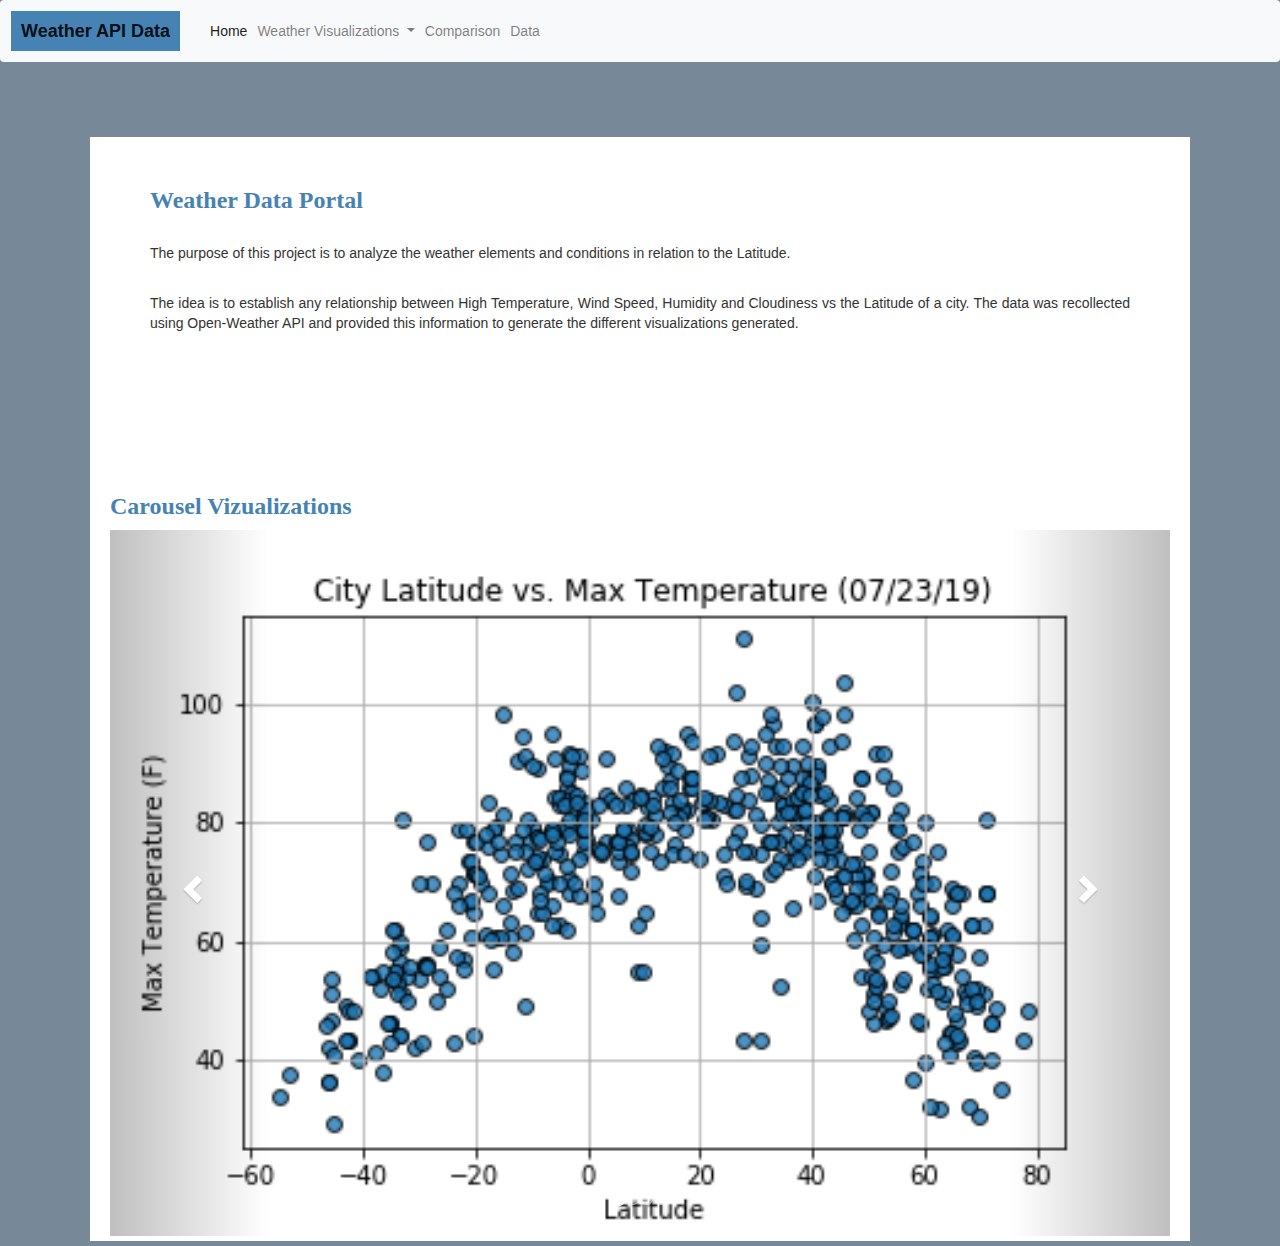
<file: index.html>
<!DOCTYPE html>
<html lang="en">

<head>
    <meta charset="UTF-8">
    <title>JR Weather Data Visualization</title>
    <link rel="stylesheet" href="https://stackpath.bootstrapcdn.com/bootstrap/4.3.1/css/bootstrap.min.css"
        integrity="sha384-ggOyR0iXCbMQv3Xipma34MD+dH/1fQ784/j6cY/iJTQUOhcWr7x9JvoRxT2MZw1T" crossorigin="anonymous">
    <meta name="viewport" content="width=device-width, initial-scale=1">
    <link rel="stylesheet" href="https://maxcdn.bootstrapcdn.com/bootstrap/3.4.1/css/bootstrap.min.css">
    <script src="https://ajax.googleapis.com/ajax/libs/jquery/3.4.1/jquery.min.js"></script>
    <script src="https://maxcdn.bootstrapcdn.com/bootstrap/3.4.1/js/bootstrap.min.js"></script>

    <script src="https://code.jquery.com/jquery-3.3.1.slim.min.js"
        integrity="sha384-q8i/X+965DzO0rT7abK41JStQIAqVgRVzpbzo5smXKp4YfRvH+8abtTE1Pi6jizo"
        crossorigin="anonymous"></script>
    <script src="https://cdnjs.cloudflare.com/ajax/libs/popper.js/1.14.7/umd/popper.min.js"
        integrity="sha384-UO2eT0CpHqdSJQ6hJty5KVphtPhzWj9WO1clHTMGa3JDZwrnQq4sF86dIHNDz0W1"
        crossorigin="anonymous"></script>
    <script src="https://stackpath.bootstrapcdn.com/bootstrap/4.3.1/js/bootstrap.min.js"
        integrity="sha384-JjSmVgyd0p3pXB1rRibZUAYoIIy6OrQ6VrjIEaFf/nJGzIxFDsf4x0xIM+B07jRM"
        crossorigin="anonymous"></script>

    <link rel="stylesheet" href="style.css">
</head>

<body>
    <nav class="nav-customized navbar navbar-expand-md bg-light navbar-light fixed-top">
        <a class="navbar-brand" href="index.html">Weather API Data </a>
        <button class="navbar-toggler" type="button" data-toggle="collapse" data-target="#navbarSupportedContent"
            aria-controls="navbarSupportedContent" aria-expanded="false" aria-label="Toggle navigation">
            <span class="navbar-toggler-icon"></span>
        </button>

        <div class="collapse navbar-collapse" id="navbarSupportedContent">
            <ul class="navbar-nav mr-auto">
                <li class="nav-item active">
                    <a class="nav-link" href="index.html">Home <span class="sr-only">(current)</span></a>
                </li>

                <li class="nav-item dropdown">
                    <a class="nav-link dropdown-toggle" href="#" id="navbarDropdown" role="button"
                        data-toggle="dropdown" aria-haspopup="true" aria-expanded="false">
                        Weather Visualizations
                    </a>
                    <div class="dropdown-menu" aria-labelledby="navbarDropdown">
                        <a class="dropdown-item" href="max_temp.html">Max Temperatures</a>
                        <a class="dropdown-item" href="humidity.html">Humidity</a>
                        <a class="dropdown-item" href="cloudiness.html">Cloudiness</a>
                        <a class="dropdown-item" href="windspeed.html">Wind Speed</a>
                    </div>
                </li>
                <li class="nav-item">
                    <a class="nav-link" href="comparison.html">Comparison</a>
                </li>
                <li class="nav-item">
                    <a class="nav-link" href="data.html">Data</a>
                </li>
            </ul>
        </div>
    </nav>
<div class="container">
    <div class="row">
        <div class="info col-xs-12 col-sm-12 col-md-12">
            <h1>Weather Data Portal</h1>
            <br>
            <p>The purpose of this project is to analyze the weather elements and conditions in relation to the Latitude.</p>
            <br>
            <p>The idea is to establish any relationship between High Temperature, Wind Speed, Humidity and Cloudiness vs the Latitude of a city. The data was recollected using Open-Weather API and provided this information to generate the different visualizations generated. </p>
        </div>
<div class="container">
    <div class="carousel">
        <h1>Carousel Vizualizations</h1>
            </div>
        <div id="myCarousel" class="carousel slides" data-ride="carousel">
            <!-- Indicators -->
            <ol class="carousel-indicators">
              <li data-target="#myCarousel" data-slide-to="0" class="active"></li>
              <li data-target="#myCarousel" data-slide-to="1"></li>
              <li data-target="#myCarousel" data-slide-to="2"></li>
              <li data-target="#myCarousel" data-slide-to="3"></li>
            </ol>
          
            <!-- Wrapper for slides -->
            <div class="carousel-inner">
              <div class="item active">
                <img src="visualization/Fig1.png" alt="Max Temp" style="width: 100%;" >
              </div>
          
              <div class="item">
                <img src="visualization/Fig2.png" alt="Humidity" style="width: 100%;">
              </div>
          
              <div class="item">
                <img src="visualization/Fig3.png" alt="Cloudiness datak"style="width: 100%;" >
              </div>
              <div class="item">
                <img src="visualization/Fig4.png" alt="Wind Speed data" style="width: 100%;">
              </div>
            </div>
          
            <!-- Left and right controls -->
            <a class="left carousel-control" href="#myCarousel" data-slide="prev">
              <span class="glyphicon glyphicon-chevron-left"></span>
              <span class="sr-only">Previous</span>
            </a>
            <a class="right carousel-control" href="#myCarousel" data-slide="next">
              <span class="glyphicon glyphicon-chevron-right"></span>
              <span class="sr-only">Next</span>
            </a>
          </div>


        </div>
    </div>
</div>



    
</body>

</html>
</file>
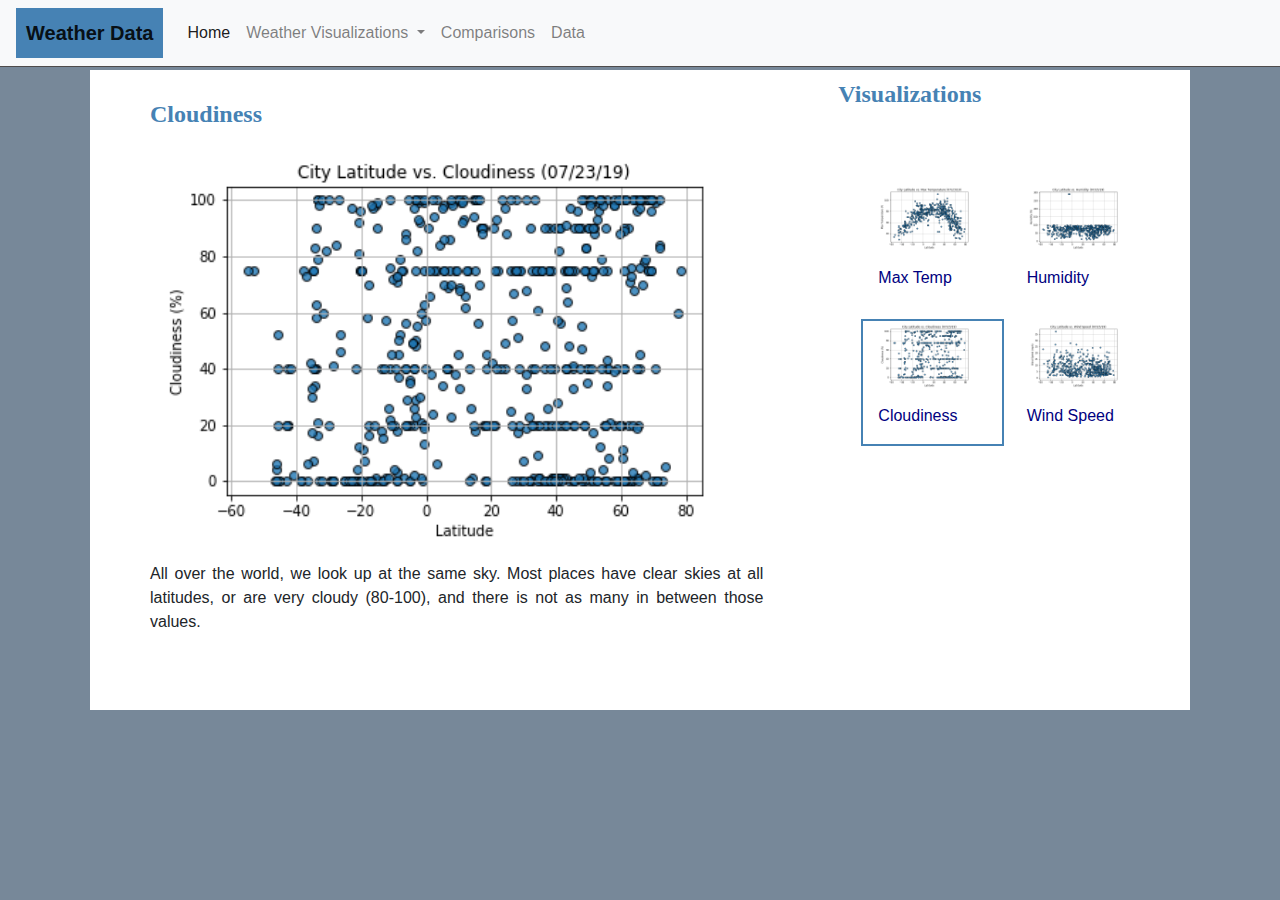
<file: cloudiness.html>
<!DOCTYPE html>
<html lang="en">

<head>
    <meta charset="UTF-8">
    <title>Cloudiness JR Weather Data Visualization</title>
    <link rel="stylesheet" href="https://stackpath.bootstrapcdn.com/bootstrap/4.3.1/css/bootstrap.min.css"
        integrity="sha384-ggOyR0iXCbMQv3Xipma34MD+dH/1fQ784/j6cY/iJTQUOhcWr7x9JvoRxT2MZw1T" crossorigin="anonymous">

    <script src="https://code.jquery.com/jquery-3.3.1.slim.min.js"
        integrity="sha384-q8i/X+965DzO0rT7abK41JStQIAqVgRVzpbzo5smXKp4YfRvH+8abtTE1Pi6jizo"
        crossorigin="anonymous"></script>
    <script src="https://cdnjs.cloudflare.com/ajax/libs/popper.js/1.14.7/umd/popper.min.js"
        integrity="sha384-UO2eT0CpHqdSJQ6hJty5KVphtPhzWj9WO1clHTMGa3JDZwrnQq4sF86dIHNDz0W1"
        crossorigin="anonymous"></script>
    <script src="https://stackpath.bootstrapcdn.com/bootstrap/4.3.1/js/bootstrap.min.js"
        integrity="sha384-JjSmVgyd0p3pXB1rRibZUAYoIIy6OrQ6VrjIEaFf/nJGzIxFDsf4x0xIM+B07jRM"
        crossorigin="anonymous"></script>

    <link rel="stylesheet" href="style.css">
</head>

<body>
    <nav class="nav-customized navbar navbar-expand-md bg-light navbar-light fixed-top">
        <a class="navbar-brand" href="index.html">Weather Data</a>
        <button class="navbar-toggler" type="button" data-toggle="collapse" data-target="#navbarSupportedContent"
            aria-controls="navbarSupportedContent" aria-expanded="false" aria-label="Toggle navigation">
            <span class="navbar-toggler-icon"></span>
        </button>

        <div class="collapse navbar-collapse" id="navbarSupportedContent">
            <ul class="navbar-nav mr-auto">
                <li class="nav-item active">
                    <a class="nav-link" href="index.html">Home <span class="sr-only">(current)</span></a>
                </li>

                <li class="nav-item dropdown">
                    <a class="nav-link dropdown-toggle" href="#" id="navbarDropdown" role="button"
                        data-toggle="dropdown" aria-haspopup="true" aria-expanded="false">
                        Weather Visualizations
                    </a>
                    <div class="dropdown-menu" aria-labelledby="navbarDropdown">
                        <a class="dropdown-item" href="max_temp.html">Max Temperatures</a>
                        <a class="dropdown-item" href="humidity.html">Humidity</a>
                        <a class="dropdown-item" href="cloudiness.html">Cloudiness</a>
                        <a class="dropdown-item" href="windspeed.html">Wind Speed</a>
                    </div>
                </li>
                <li class="nav-item">
                    <a class="nav-link" href="comparison.html">Comparisons</a>
                </li>
                <li class="nav-item">
                    <a class="nav-link" href="data.html">Data</a>
                </li>
            </ul>
        </div>
    </nav>
<div class="container">
    <div class="row">
        <div class="info col-xs-12 col-sm-6 col-md-8">
               <h1>Cloudiness</h1>
               <p><img src="visualization/Fig3.png" width="100%" alt="a chart showing weather data in cloudiness."></p>
               <p>All over the world, we look up at the same sky. Most places have clear skies at all latitudes, or are very cloudy (80-100), and there is not as many in between those values.</p>
        </div>
        <div class="viz col-xs-6 col-sm-3 col-md-4">
            <h1>Visualizations</h1>
            <div class="container">
                <div class="row">
                    <div class="col">
                        <a href="max_temp.html"><p><img src="visualization/Fig1.png" width="100px" alt="Go to Max Temp data"></p>
                        <p>Max Temp</p></a>
                    </div>
                    <div class="col">
                        <a href="humidity.html"><p><img src="visualization/Fig2.png" width="100px" alt="Go to Humidity data"></p>
                        <p>Humidity</p></a>
                    </div>
                </div>
                <div class="row">
                    <div class="col-active col">
                        <a href="cloudiness.html"><p><img src="visualization/Fig3.png" width="100px" alt="Go to Cloudiness data"></p>
                        <p>Cloudiness</p></a>
                    </div>
                    <div class="col">
                        <a href="windspeed.html"><p><img src="visualization/Fig4.png" width="100x" alt="Go to Wind Speed data"></p>
                        <p>Wind Speed</p></a>
                    </div>
                </div>
            </div>


        </div>
    </div>
</div>



    
</body>

</html>
</file>
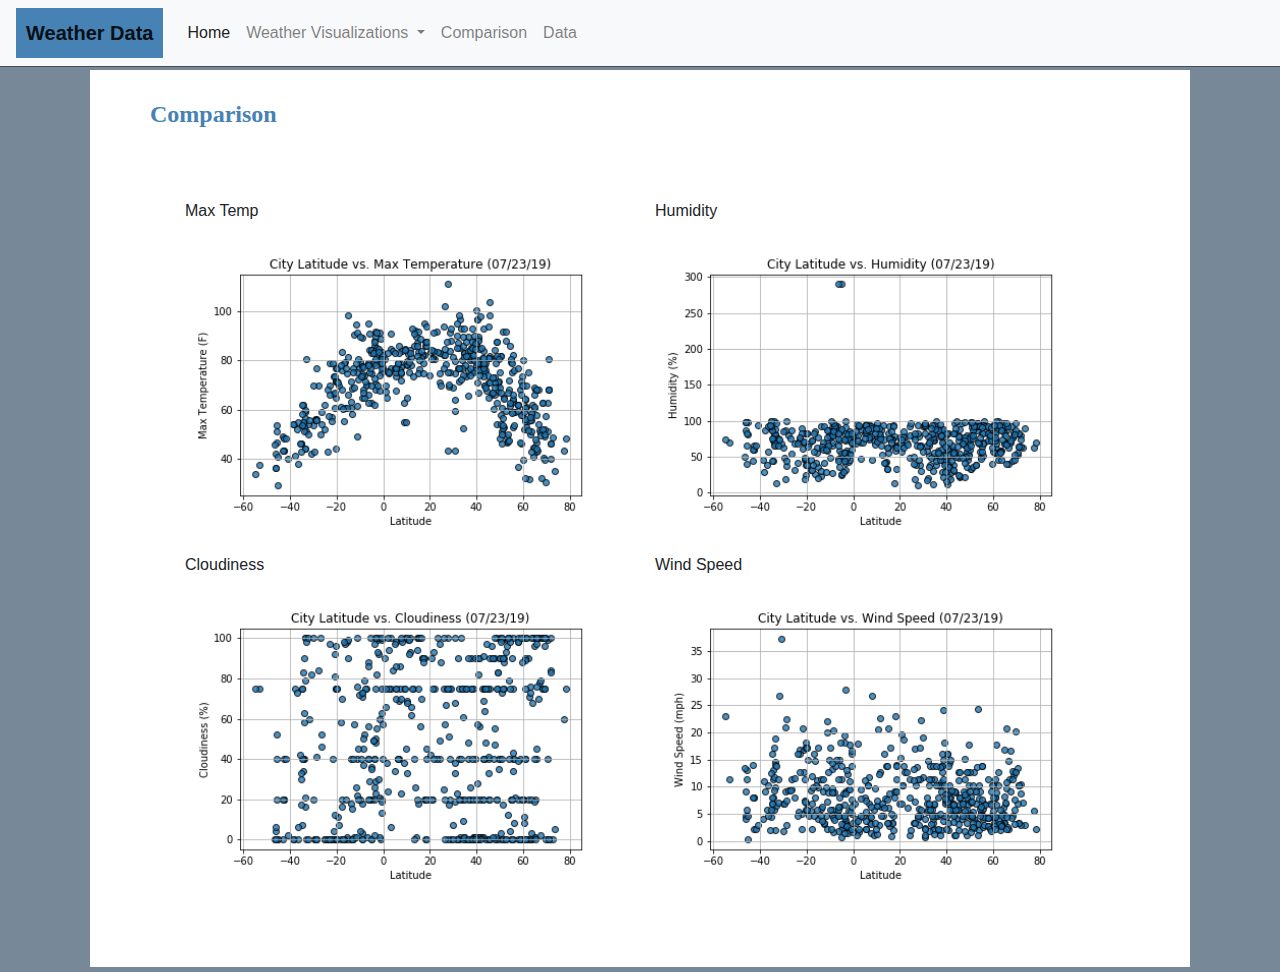
<file: comparison.html>
<!DOCTYPE html>
<html lang="en">

<head>
    <meta charset="UTF-8">
    <title>Comparison JR Weather Data Visualization</title>
    <link rel="stylesheet" href="https://stackpath.bootstrapcdn.com/bootstrap/4.3.1/css/bootstrap.min.css"
        integrity="sha384-ggOyR0iXCbMQv3Xipma34MD+dH/1fQ784/j6cY/iJTQUOhcWr7x9JvoRxT2MZw1T" crossorigin="anonymous">

    <script src="https://code.jquery.com/jquery-3.3.1.slim.min.js"
        integrity="sha384-q8i/X+965DzO0rT7abK41JStQIAqVgRVzpbzo5smXKp4YfRvH+8abtTE1Pi6jizo"
        crossorigin="anonymous"></script>
    <script src="https://cdnjs.cloudflare.com/ajax/libs/popper.js/1.14.7/umd/popper.min.js"
        integrity="sha384-UO2eT0CpHqdSJQ6hJty5KVphtPhzWj9WO1clHTMGa3JDZwrnQq4sF86dIHNDz0W1"
        crossorigin="anonymous"></script>
    <script src="https://stackpath.bootstrapcdn.com/bootstrap/4.3.1/js/bootstrap.min.js"
        integrity="sha384-JjSmVgyd0p3pXB1rRibZUAYoIIy6OrQ6VrjIEaFf/nJGzIxFDsf4x0xIM+B07jRM"
        crossorigin="anonymous"></script>

    <link rel="stylesheet" href="style.css">
</head>

<body>
    <nav class="nav-customized navbar navbar-expand-md bg-light navbar-light fixed-top">
        <a class="navbar-brand" href="index.html">Weather Data</a>
        <button class="navbar-toggler" type="button" data-toggle="collapse" data-target="#navbarSupportedContent"
            aria-controls="navbarSupportedContent" aria-expanded="false" aria-label="Toggle navigation">
            <span class="navbar-toggler-icon"></span>
        </button>

        <div class="collapse navbar-collapse" id="navbarSupportedContent">
            <ul class="navbar-nav mr-auto">
                <li class="nav-item active">
                    <a class="nav-link" href="index.html">Home <span class="sr-only">(current)</span></a>
                </li>

                <li class="nav-item dropdown">
                    <a class="nav-link dropdown-toggle" href="#" id="navbarDropdown" role="button"
                        data-toggle="dropdown" aria-haspopup="true" aria-expanded="false">
                        Weather Visualizations
                    </a>
                    <div class="dropdown-menu" aria-labelledby="navbarDropdown">
                        <a class="dropdown-item" href="max_temp.html">Max Temperatures</a>
                        <a class="dropdown-item" href="humidity.html">Humidity</a>
                        <a class="dropdown-item" href="cloudiness.html">Cloudiness</a>
                        <a class="dropdown-item" href="windspeed.html">Wind Speed</a>
                    </div>
                </li>
                <li class="nav-item">
                    <a class="nav-link" href="data.html">Comparison</a>
                </li>
                <li class="nav-item">
                    <a class="nav-link" href="data.html">Data</a>
                </li>
            </ul>
        </div>
    </nav>
<div class="container">
    <div class="row">
        <div class="info col-xs-12 col-sm-12 col-md-12">
            <h1>Comparison</h1>
            <div class="container">
                <div class="row">
                    <div class="col-xs-12 col-sm-12 col-md-6">
                        <p>Max Temp</p>
                        <p><img src="visualization/Fig1.png" width="100%" alt="Go to Max Temp data"></p>

                    </div>
                    <div class="col-xs-12 col-sm-12 col-md-6">
                        <p>Humidity</p>
                        <p><img src="visualization/Fig2.png" width="100%" alt="Go to Humidity data"></p>
                            
                    </div>
                </div>
                <div class="row">
                    <div class="col-xs-12 col-sm-12 col-md-6">
                            <p>Cloudiness</p>
                            <p><img src="visualization/Fig3.png" width="100%" alt="Go to Cloudiness data"></p>


                    </div>
                    <div class="col-xs-12 col-sm-12 col-md-6">
                            <p>Wind Speed</p>
                            <p><img src="visualization/Fig4.png" width="100%" alt="Go to Wind Speed data"></p>


                    </div>
                </div>

        </div>
    </div>
</div>



</body>
</html>
</file>
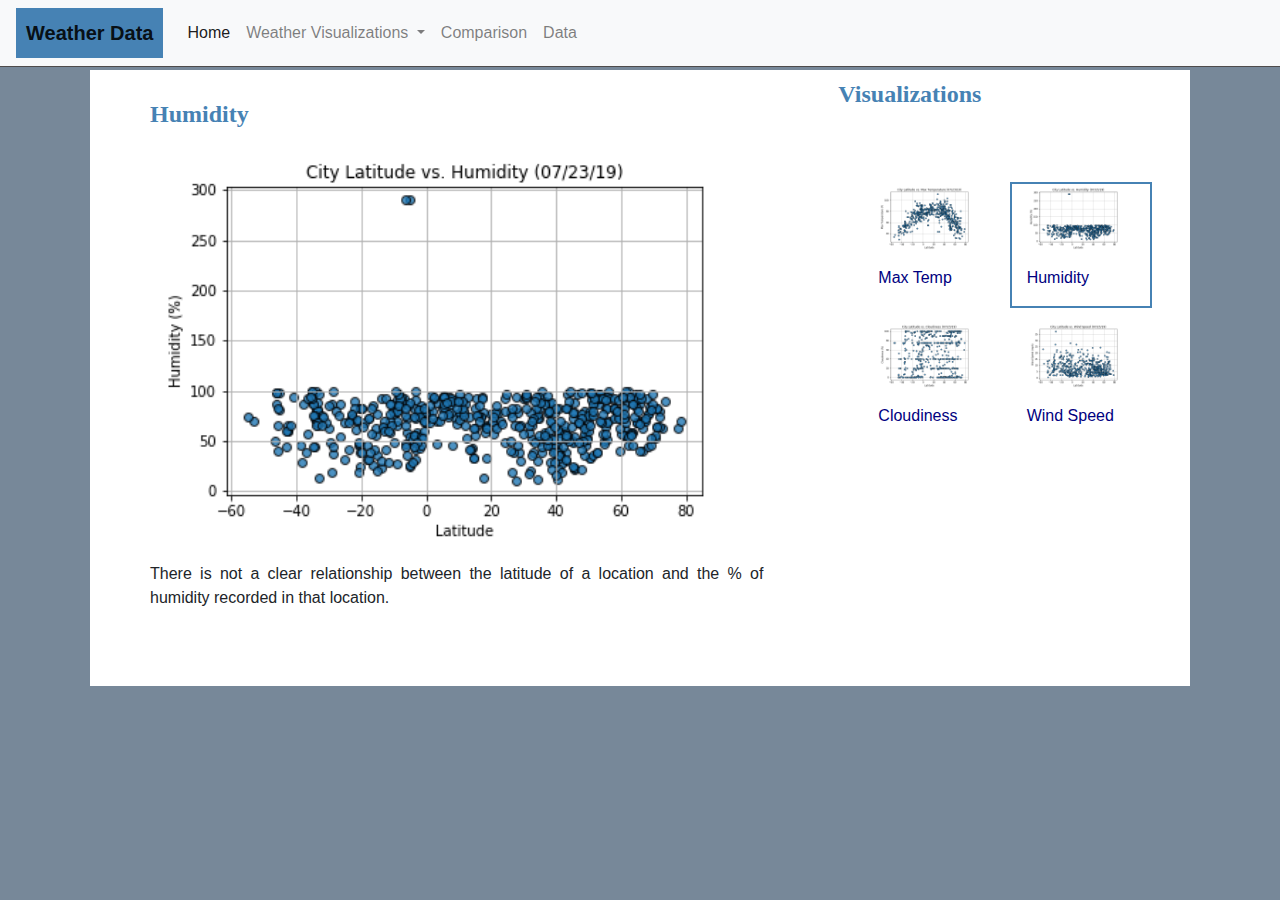
<file: humidity.html>
<!DOCTYPE html>
<html lang="en">

<head>
    <meta charset="UTF-8">
    <title>Humidity JR Weather Data Visualization</title>
    <link rel="stylesheet" href="https://stackpath.bootstrapcdn.com/bootstrap/4.3.1/css/bootstrap.min.css"
        integrity="sha384-ggOyR0iXCbMQv3Xipma34MD+dH/1fQ784/j6cY/iJTQUOhcWr7x9JvoRxT2MZw1T" crossorigin="anonymous">

    <script src="https://code.jquery.com/jquery-3.3.1.slim.min.js"
        integrity="sha384-q8i/X+965DzO0rT7abK41JStQIAqVgRVzpbzo5smXKp4YfRvH+8abtTE1Pi6jizo"
        crossorigin="anonymous"></script>
    <script src="https://cdnjs.cloudflare.com/ajax/libs/popper.js/1.14.7/umd/popper.min.js"
        integrity="sha384-UO2eT0CpHqdSJQ6hJty5KVphtPhzWj9WO1clHTMGa3JDZwrnQq4sF86dIHNDz0W1"
        crossorigin="anonymous"></script>
    <script src="https://stackpath.bootstrapcdn.com/bootstrap/4.3.1/js/bootstrap.min.js"
        integrity="sha384-JjSmVgyd0p3pXB1rRibZUAYoIIy6OrQ6VrjIEaFf/nJGzIxFDsf4x0xIM+B07jRM"
        crossorigin="anonymous"></script>

    <link rel="stylesheet" href="style.css">
</head>

<body>
    <nav class="nav-customized navbar navbar-expand-md bg-light navbar-light fixed-top">
        <a class="navbar-brand" href="index.html">Weather Data</a>
        <button class="navbar-toggler" type="button" data-toggle="collapse" data-target="#navbarSupportedContent"
            aria-controls="navbarSupportedContent" aria-expanded="false" aria-label="Toggle navigation">
            <span class="navbar-toggler-icon"></span>
        </button>

        <div class="collapse navbar-collapse" id="navbarSupportedContent">
            <ul class="navbar-nav mr-auto">
                <li class="nav-item active">
                    <a class="nav-link" href="index.html">Home <span class="sr-only">(current)</span></a>
                </li>

                <li class="nav-item dropdown">
                    <a class="nav-link dropdown-toggle" href="#" id="navbarDropdown" role="button"
                        data-toggle="dropdown" aria-haspopup="true" aria-expanded="false">
                        Weather Visualizations
                    </a>
                    <div class="dropdown-menu" aria-labelledby="navbarDropdown">
                        <a class="dropdown-item" href="max_temperature.html">Max Temperatures</a>
                        <a class="dropdown-item" href="humidity.html">Humidity</a>
                        <a class="dropdown-item" href="cloudiness.html">Cloudiness</a>
                        <a class="dropdown-item" href="wind_speed.html">Wind Speed</a>
                    </div>
                </li>
                <li class="nav-item">
                    <a class="nav-link" href="comparison.html">Comparison</a>
                </li>
                <li class="nav-item">
                    <a class="nav-link" href="data.html">Data</a>
                </li>
            </ul>
        </div>
    </nav>
<div class="container">
    <div class="row">
        <div class="info col-xs-12 col-sm-12 col-md-8">
            <h1>Humidity</h1>
            <p><img src="visualization/Fig2.png" width="100%" alt="a chart showing weather data in humidity."></p>
            <p>There is not a clear relationship between the latitude of a location and the % of humidity recorded in that location.  </p>
        </div>
        <div class="viz col-xs-12 col-sm-12 col-md-4">
            <h1>Visualizations</h1>
            <div class="container">
                <div class="row">
                    <div class="col">
                        <a href="max_temp.html"><p><img src="visualization/Fig1.png" width="100px" alt="Go to Max Temp data"></p>
                        <p>Max Temp</p></a>
                    </div>
                    <div class="col-active col">
                        <a href="humidity.html"><p><img src="visualization/Fig2.png" width="100px" alt="Go to Humidity data"></p>
                        <p>Humidity</p></a>
                    </div>
                </div>
                <div class="row">
                    <div class="col">
                        <a href="cloudiness.html"><p><img src="visualization/Fig3.png" width="100px" alt="Go to Cloudiness data"></p>
                        <p>Cloudiness</p></a>
                    </div>
                    <div class="col">
                        <a href="windspeed.html"><p><img src="visualization/Fig4.png" width="100x" alt="Go to Wind Speed data"></p>
                        <p>Wind Speed</p></a>
                    </div>
                </div>
            </div>


        </div>
    </div>
</div>



    
</body>

</html>
</file>
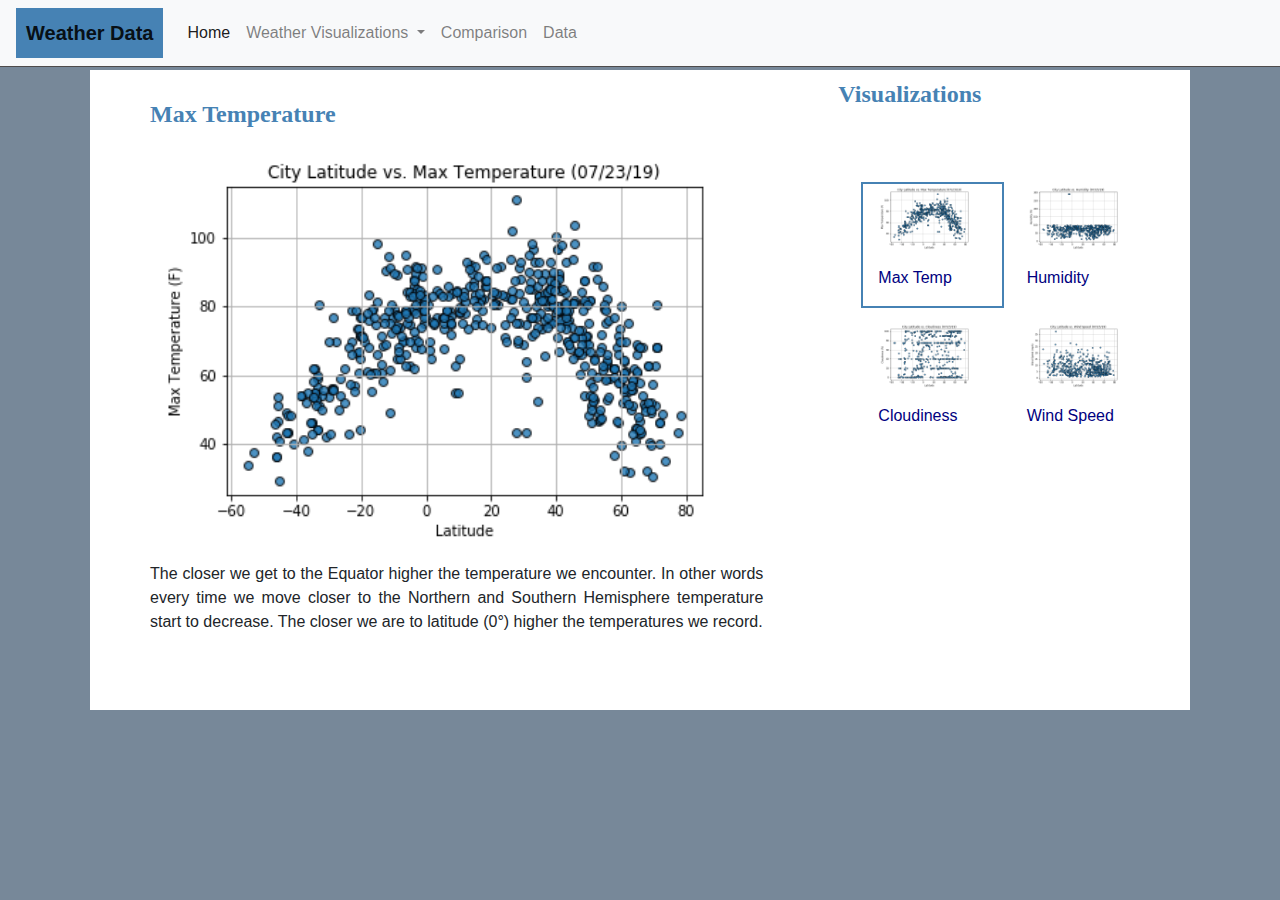
<file: max_temp.html>
<!DOCTYPE html>
<html lang="en">

<head>
    <meta charset="UTF-8">
    <title>Max Temp JR Weather Data Visualization</title>
    <link rel="stylesheet" href="https://stackpath.bootstrapcdn.com/bootstrap/4.3.1/css/bootstrap.min.css"
        integrity="sha384-ggOyR0iXCbMQv3Xipma34MD+dH/1fQ784/j6cY/iJTQUOhcWr7x9JvoRxT2MZw1T" crossorigin="anonymous">

    <script src="https://code.jquery.com/jquery-3.3.1.slim.min.js"
        integrity="sha384-q8i/X+965DzO0rT7abK41JStQIAqVgRVzpbzo5smXKp4YfRvH+8abtTE1Pi6jizo"
        crossorigin="anonymous"></script>
    <script src="https://cdnjs.cloudflare.com/ajax/libs/popper.js/1.14.7/umd/popper.min.js"
        integrity="sha384-UO2eT0CpHqdSJQ6hJty5KVphtPhzWj9WO1clHTMGa3JDZwrnQq4sF86dIHNDz0W1"
        crossorigin="anonymous"></script>
    <script src="https://stackpath.bootstrapcdn.com/bootstrap/4.3.1/js/bootstrap.min.js"
        integrity="sha384-JjSmVgyd0p3pXB1rRibZUAYoIIy6OrQ6VrjIEaFf/nJGzIxFDsf4x0xIM+B07jRM"
        crossorigin="anonymous"></script>

    <link rel="stylesheet" href="style.css">
</head>

<body>
    <nav class="nav-customized navbar navbar-expand-md bg-light navbar-light fixed-top">
        <a class="navbar-brand" href="index.html">Weather Data</a>
        <button class="navbar-toggler" type="button" data-toggle="collapse" data-target="#navbarSupportedContent"
            aria-controls="navbarSupportedContent" aria-expanded="false" aria-label="Toggle navigation">
            <span class="navbar-toggler-icon"></span>
        </button>

        <div class="collapse navbar-collapse" id="navbarSupportedContent">
            <ul class="navbar-nav mr-auto">
                <li class="nav-item active">
                    <a class="nav-link" href="index.html">Home <span class="sr-only">(current)</span></a>
                </li>

                <li class="nav-item dropdown">
                    <a class="nav-link dropdown-toggle" href="#" id="navbarDropdown" role="button"
                        data-toggle="dropdown" aria-haspopup="true" aria-expanded="false">
                        Weather Visualizations
                    </a>
                    <div class="dropdown-menu" aria-labelledby="navbarDropdown">
                        <a class="dropdown-item" href="max_temp.html">Max Temperatures</a>
                        <a class="dropdown-item" href="humidity.html">Humidity</a>
                        <a class="dropdown-item" href="cloudiness.html">Cloudiness</a>
                        <a class="dropdown-item" href="windspeed.html">Wind Speed</a>
                    </div>
                </li>
                <li class="nav-item">
                    <a class="nav-link" href="comparison.html">Comparison</a>
                </li>
                <li class="nav-item">
                    <a class="nav-link" href="data.html">Data</a>
                </li>
            </ul>
        </div>
    </nav>
<div class="container">
    <div class="row">
        <div class="info col-xs-12 col-sm-12 col-md-8">
                    <h1>Max Temperature</h1>
                    <p><img src="visualization/Fig1.png" width="100%" alt="a chart showing weather data"></p>
                    <p>The closer we get to the Equator higher the temperature we encounter. In other words every time we move closer to the Northern and Southern Hemisphere temperature start to decrease.  
                        The closer we are to latitude (0&#176;) higher the temperatures we record. 
                      </p>
        </div>
        <div class="viz col-xs-12 col-sm-12 col-md-4">
            <h1>Visualizations</h1>
            <div class="container">
                <div class="row">
                    <div class="col-active col">
                        <a href="max_temp.html"><p><img src="visualization/Fig1.png" width="100px" alt="Go to Max Temp data"></p>
                        <p>Max Temp</p></a>
                    </div>
                    <div class="col">
                        <a href="humidity.html"><p><img src="visualization/Fig2.png" width="100px" alt="Go to Humidity data"></p>
                        <p>Humidity</p></a>
                    </div>
                </div>
                <div class="row">
                    <div class="col">
                        <a href="cloudiness.html"><p><img src="visualization/Fig3.png" width="100px" alt="Go to Cloudiness data"></p>
                        <p>Cloudiness</p></a>
                    </div>
                    <div class="col">
                        <a href="windspeed.html"><p><img src="visualization/Fig4.png" width="100x" alt="Go to Wind Speed data"></p>
                        <p>Wind Speed</p></a>
                    </div>
                </div>
            </div>


        </div>
    </div>
</div>



    
</body>

</html>
</file>
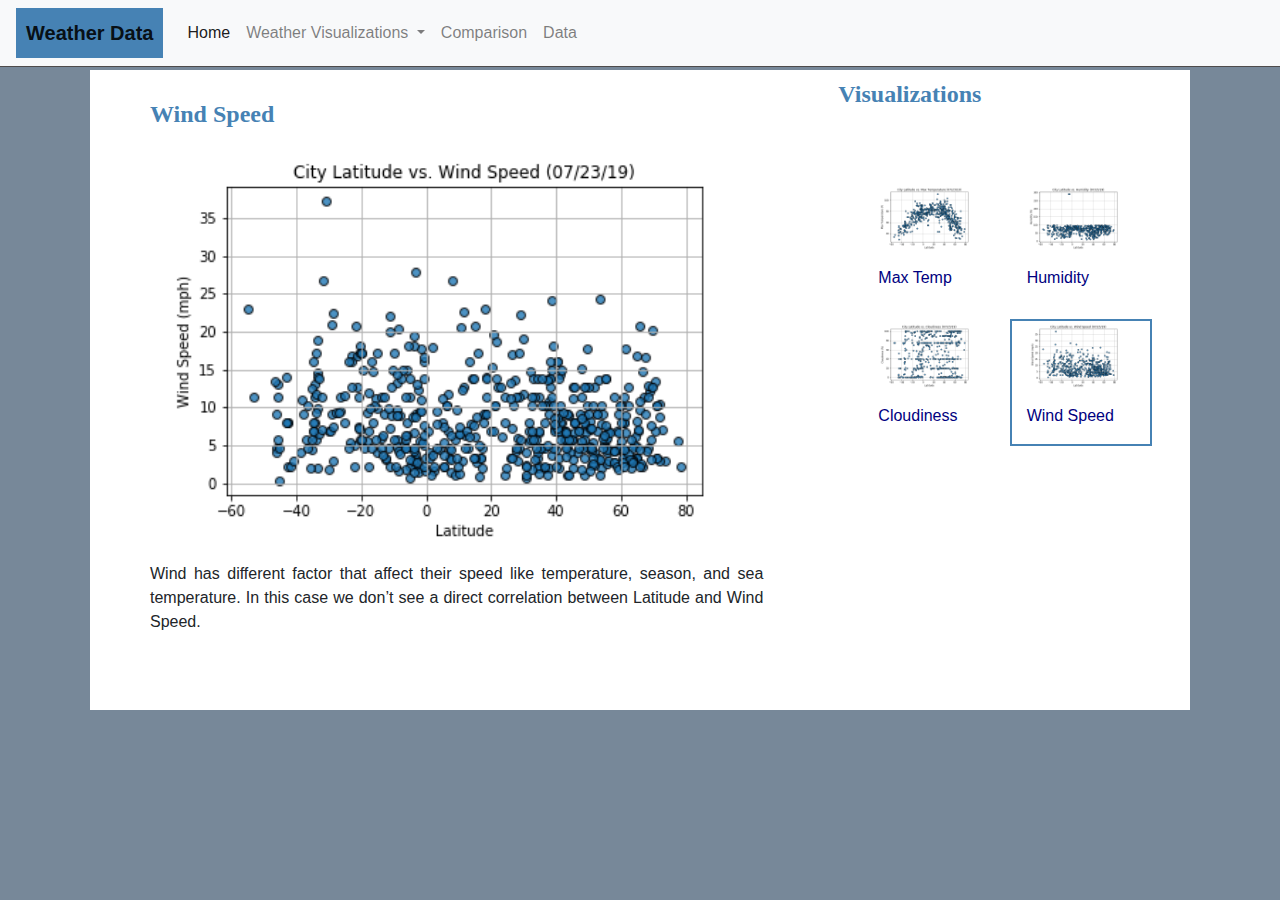
<file: windspeed.html>
<!DOCTYPE html>
<html lang="en">

<head>
    <meta charset="UTF-8">
    <title>Wind Speed JR Weather Data Visualization</title>
    <link rel="stylesheet" href="https://stackpath.bootstrapcdn.com/bootstrap/4.3.1/css/bootstrap.min.css"
        integrity="sha384-ggOyR0iXCbMQv3Xipma34MD+dH/1fQ784/j6cY/iJTQUOhcWr7x9JvoRxT2MZw1T" crossorigin="anonymous">

    <script src="https://code.jquery.com/jquery-3.3.1.slim.min.js"
        integrity="sha384-q8i/X+965DzO0rT7abK41JStQIAqVgRVzpbzo5smXKp4YfRvH+8abtTE1Pi6jizo"
        crossorigin="anonymous"></script>
    <script src="https://cdnjs.cloudflare.com/ajax/libs/popper.js/1.14.7/umd/popper.min.js"
        integrity="sha384-UO2eT0CpHqdSJQ6hJty5KVphtPhzWj9WO1clHTMGa3JDZwrnQq4sF86dIHNDz0W1"
        crossorigin="anonymous"></script>
    <script src="https://stackpath.bootstrapcdn.com/bootstrap/4.3.1/js/bootstrap.min.js"
        integrity="sha384-JjSmVgyd0p3pXB1rRibZUAYoIIy6OrQ6VrjIEaFf/nJGzIxFDsf4x0xIM+B07jRM"
        crossorigin="anonymous"></script>

    <link rel="stylesheet" href="style.css">
</head>

<body>
    <nav class="nav-customized navbar navbar-expand-md bg-light navbar-light fixed-top">
        <a class="navbar-brand" href="index.html">Weather Data</a>
        <button class="navbar-toggler" type="button" data-toggle="collapse" data-target="#navbarSupportedContent"
            aria-controls="navbarSupportedContent" aria-expanded="false" aria-label="Toggle navigation">
            <span class="navbar-toggler-icon"></span>
        </button>

        <div class="collapse navbar-collapse" id="navbarSupportedContent">
            <ul class="navbar-nav mr-auto">
                <li class="nav-item active">
                    <a class="nav-link" href="index.html">Home <span class="sr-only">(current)</span></a>
                </li>

                <li class="nav-item dropdown">
                    <a class="nav-link dropdown-toggle" href="#" id="navbarDropdown" role="button"
                        data-toggle="dropdown" aria-haspopup="true" aria-expanded="false">
                        Weather Visualizations
                    </a>
                    <div class="dropdown-menu" aria-labelledby="navbarDropdown">
                        <a class="dropdown-item" href="max_temp.html">Max Temperatures</a>
                        <a class="dropdown-item" href="humidity.html">Humidity</a>
                        <a class="dropdown-item" href="cloudiness.html">Cloudiness</a>
                        <a class="dropdown-item" href="windspeed.html">Wind Speed</a>
                    </div>
                </li>
                <li class="nav-item">
                    <a class="nav-link" href="comparison.html">Comparison</a>
                </li>
                <li class="nav-item">
                    <a class="nav-link" href="data.html">Data</a>
                </li>
            </ul>
        </div>
    </nav>
<div class="container">
    <div class="row">
        <div class="info col-xs-12 col-sm-12 col-md-8">
               <h1>Wind Speed</h1>
               <p><img src="visualization/Fig4.png" width="100%" alt="a chart showing weather data in cloudiness."></p>
               <p>Wind has different factor that affect their speed like temperature, season, and sea temperature. In this case we don’t see a direct correlation between Latitude and Wind Speed.  </p>
        </div>
        <div class="viz col-xs-12 col-sm-12 col-md-4">
            <h1>Visualizations</h1>
            <div class="container">
                <div class="row">
                    <div class="col">
                        <a href="max_temp.html"><p><img src="visualization/Fig1.png" width="100px" alt="Go to Max Temp data"></p>
                        <p>Max Temp</p></a>
                    </div>
                    <div class="col">
                        <a href="humidity.html"><p><img src="visualization/Fig2.png" width="100px" alt="Go to Humidity data"></p>
                        <p>Humidity</p></a>
                    </div>
                </div>
                <div class="row">
                    <div class="col">
                        <a href="cloudiness.html"><p><img src="visualization/Fig3.png" width="100px" alt="Go to Cloudiness data"></p>
                        <p>Cloudiness</p></a>
                    </div>
                    <div class="col-active col">
                        <a href="windspeed.html"><p><img src="visualization/Fig4.png" width="100x" alt="Go to Wind Speed data"></p>
                        <p>Wind Speed</p></a>
                    </div>
                </div>
            </div>


        </div>
    </div>
</div>



    
</body>

</html>
</file>
<file: style.css>
nav{background:gray; border-bottom:1px solid rgb(78, 75, 75);}
        h1{font-size:24px; color:steelblue; font-weight:bold; font-family:Cambria, Cochin, Georgia, Times, 'Times New Roman', serif;}
        h2{font-size:18px; color: steelblue; font-weight:bold; font-style:italic;}
        a.navbar-brand,a.navbar-brand:hover,a.navbar-brand:active,a.navbar-brand:visited{height:100%;background:steelblue; color:#FFFFFF; font-weight:bold; padding:10px 10px 10px 10px;}
        a:hover{color:darkcyan; text-decoration:none;}
        a{color:navy; text-decoration:none;}
        a:visited{color:#7EA9FF; text-decoration:none;}
        a.dropdown-item:hover{background-color:#D4E6F1;}
        a.dropdown-item{color:darkcyan;}
        a.nav-link:hover{background-color:#D4E6F1;}
        a.nav-link{color:midnightblue;}
        body{background-color:lightslategrey;}
        div.col{border:none; margin:5px;  text-align:justify;}
        div.col-active{border:2px solid steelblue; margin:3px;  text-align:justify;}
        div.container{margin-top:70px; vertical-align: center; text-align:justify;}
        div.info{padding:30px 60px 60px 60px; margin-bottom:none; border:none;}
        div.hey{padding:30px; margin-right:1px;bordeR:none}
        div.viz{padding-top:10px;vertical-align:top;bordeR:none;}
        div.row{background-color:white; margin:5px; bordeR:none;}
        th{text-align:left;}
        th,td{padding:10px;}
        table{text-align:center;}
        div.carousel{margin-top: 0px; vertical-align: center; margin: 5px;}
</file>
